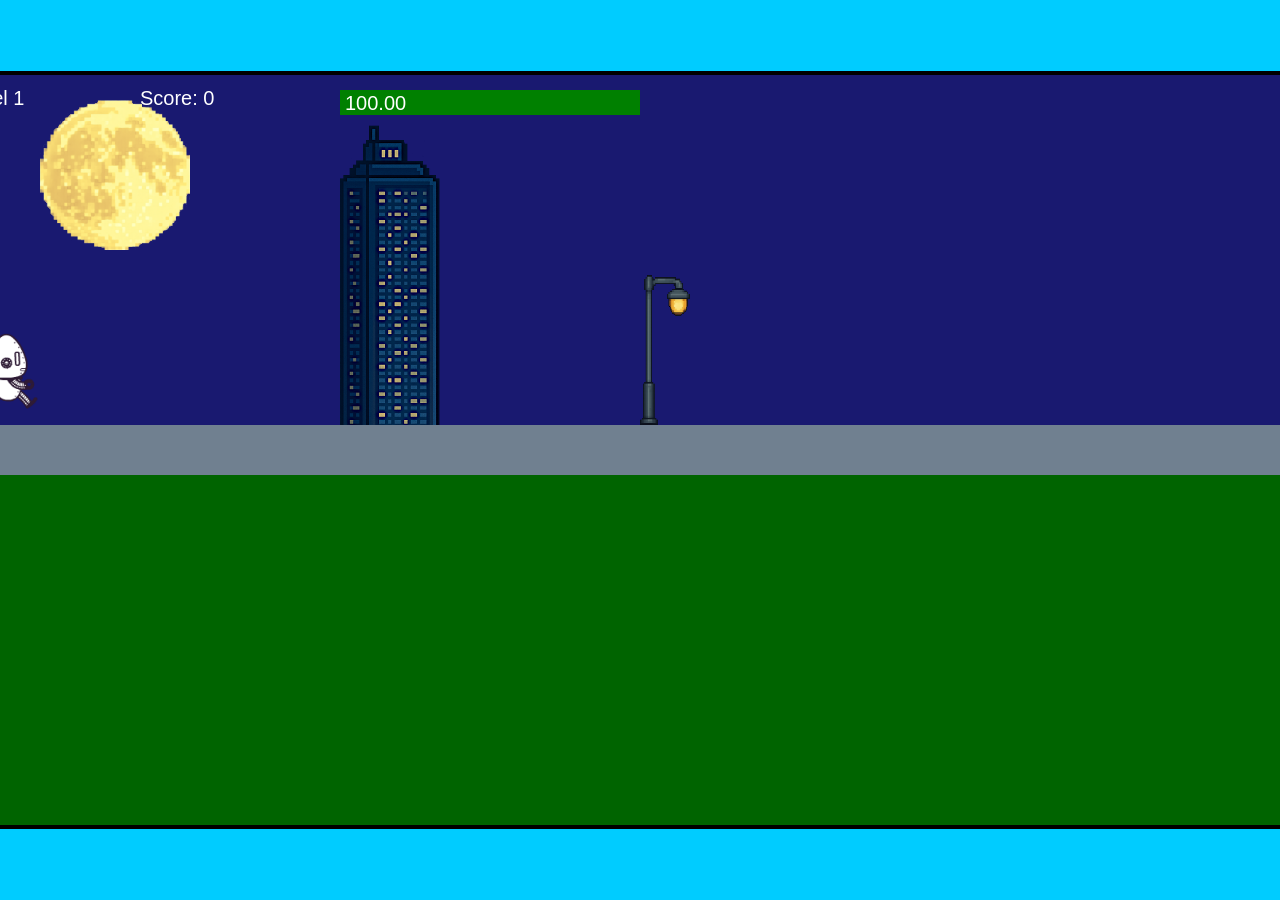
<file: fsd-projects/runtime/index.html>
<!DOCTYPE html>
<html lang="en">
  <head>
    <meta charset="UTF-8" />
    <meta name="viewport" content="width=device-width, initial-scale=1.0" />
    <title>Runtime Neo</title>
    <link rel="stylesheet" href="runtime.css" />
    <script src="https://code.jquery.com/jquery-3.1.0.js"></script>
    <script src="setup.js"></script>
    <script src="levels.js"></script>
    <script src="scenery.js"></script>
    <script src="student.js"></script>
    <script src="main.js"></script>
  </head>
  <body id="body">
    <canvas id="gameCanvas" width="1400" height="750"></canvas>
    <img id="player" src="images/halle.png" />
    <img id="projectile" src="images/projectile.png" />
    <img id="basicPlatform" src="images/interactable/basicPlatform.png" />
    <img id="spikes" src="images/interactable/spikes.png" />
    <img id="bug" src="images/interactable/bug.png" />
    <img id="healthUp" src="images/interactable/healthUp.png" />
    <img id="flag" src="images/interactable/flag.png" />
    <img id="moon" src="images/backgrounds/moon.png" />
    <img id="building" src="images/backgrounds/building.png" />
    <img id="lamp" src="images/backgrounds/lamp.png" />
  </body>
</html>
</file>
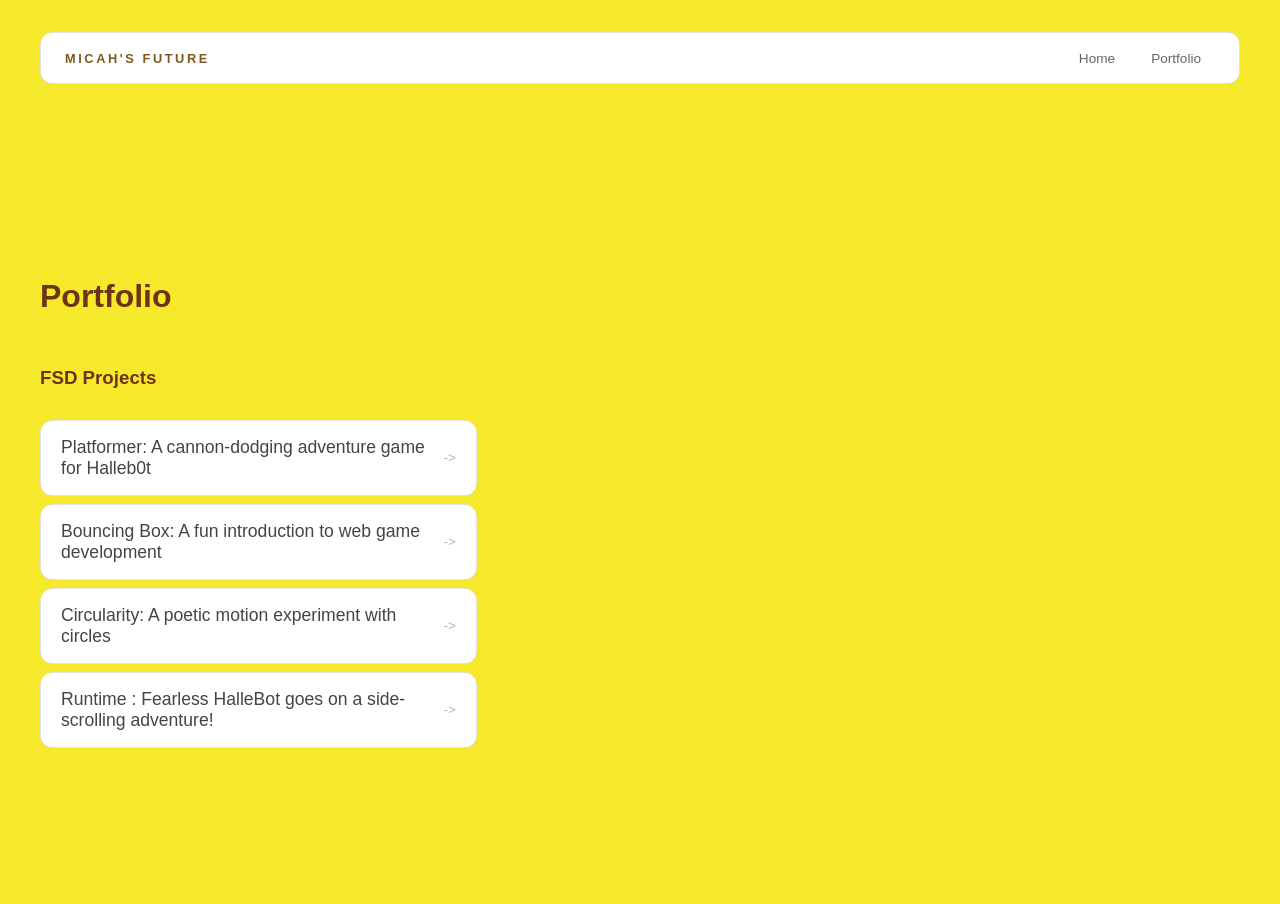
<file: portfolio.html>
<!DOCTYPE html>
<html>
  <head>
    <title>Micah's future</title>
    <link rel="stylesheet" href="style.css" />
  </head>

  <body>
    <!-- All content goes here -->
    <div id="all-contents">
      <nav>
 <h1>Micah's future</h1>
  <ul id="nav-ul">
    <li class="nav-li">
      <a href="index.html">Home</a>
    </li>
    <li class="nav-li">
      <a href="portfolio.html">Portfolio</a>
    </li>
   </ul>
  </nav>
      
      <main>
 <div class="content">
    <h1>Portfolio</h1>
    <h3>FSD Projects</h3>
    <ul id="portfolio">
   <li>
  <a href="fsd-projects/platformer/">Platformer: A cannon-dodging adventure game for Halleb0t</a>
</li>
<li>
  <a href="fsd-projects/bouncing-box/">Bouncing Box: A fun introduction to web game development</a>
</li>
<li>
  <a href="fsd-projects/circularity/">Circularity: A poetic motion experiment with circles</a>
</li>
<li>
 <a href="fsd-projects/runtime/">Runtime : Fearless HalleBot goes on a side-scrolling adventure!</a>
</li>

    </ul>
    <!--ASD Projects will go here-->
    </div>
  </main>
 </body>
</html>
</file>
<file: fsd-projects/runtime/runtime.css>
/* runtime.css */
/* Styles for Runtime Neo auto-runner game */

img {
  display: none;
}

#gameCanvas {
  position: absolute;
  border: 4px solid #000;
  top: 50%;
  left: 50%;
  transform: translate(-50%, -50%);
}

body {
  margin: 0;
  background-color: #00ccff;
  font-family: Arial, sans-serif;
  text-align: center;
  overflow: hidden;
}
</file>
<file: style.css>
* {
  box-sizing: border-box;
}

body {
  margin: 0;
  background: #f6e82a;
  color:#6e3316;
  font-family: "Helvetica Neue", Arial, sans-serif;
}

#all-contents {
  max-width: 1500px;
  min-height: 100vh;
  margin: 0 auto;
  padding: 32px 40px;
}

main {
  display: grid;
  grid-template-columns: minmax(220px, 1fr) minmax(420px, 1.6fr);
  align-items: center;
  min-height: calc(100vh - 160px);
  gap: clamp(32px, 5vw, 80px);
}

.sidebar {
  width: 100%;
}

.content {
  display: flex;
  flex-direction: column;
  align-items: flex-start;
  gap: 12px;
}

h2 {
  margin: 0;
  font-size: clamp(4rem, 10vw, 7rem);
  line-height: 0.9;
  font-weight: 900;
  letter-spacing: -0.04em;
  text-transform: uppercase;
  color:#6e3316;
}

.content > p {
  margin: 0;
  color:#6e3316;
  font-size: 0.9rem;
  text-transform: uppercase;
  letter-spacing: 0.15em;
  line-height: 1.4;
}


.content p {
  color:#695320(243, 237, 50);
}

#interests {
  margin-top: 32px;
  width: 100%;
}

#interests h3 {
  margin: 0 0 12px;
  font-size: 0.75rem;
  font-weight: 700;
  text-transform: uppercase;
  letter-spacing: 0.2em;
  color:#6e3316;
}

#interests ul {
  list-style: none;
  margin: 0;
  padding: 0;
  display: flex;
  flex-wrap: wrap;
  gap: 8px;
}

#interests li {
  color:#6e3316;
  font-size: 1rem;
  font-weight: 600;
  padding: 10px 20px;
  background: #fff;
  border: 1px solid #ddd;
  border-radius: 100px;
  transition:
    background 0.25s ease,
    color 0.25s ease,
    transform 0.25s ease;
  cursor: default;
}

#interests li:hover {
  background: #ebdfdf;
  color: #fff;
  border-color: #000;
  transform: translateY(-2px);
}
.sidebar-img {
  width: 100%;
  max-width: 760px;
  aspect-ratio: 3 / 4;
  object-fit: cover;
  display: block;
  border-radius: 16px;
  filter: grayscale(40%);
  box-shadow: 0 8px 30px rgba(0, 0, 0, 0.12);
  transition:
    filter 0.4s ease,
    transform 0.4s ease,
    box-shadow 0.4s ease;
}

.sidebar-img:hover {
  filter:grayscale(0%);
  transform: translateY(-4px);
  box-shadow: 0 16px 40px rgba(0, 0, 0, 0.18);
}
nav {
  display: flex;
  justify-content: space-between;
  align-items: center;
  margin-bottom: 48px;
  padding: 16px 24px;
  background: #fff;
  border: 1px solid #e0e0e0;
  border-radius: 12px;
}

nav h1 {
  margin: 0;
  font-size: 0.8rem;
  font-weight: 700;
  text-transform: uppercase;
  letter-spacing: 0.2em;
  color:#7e5822
}

#nav-ul {
  list-style: none;
  display: flex;
  gap: 8px;
  margin: 0;
  padding: 0;
}

.nav-li a {
  color: #666;
  text-decoration: none;
  font-size: 0.85rem;
  font-weight: 500;
  padding: 6px 14px;
  border-radius: 8px;
  transition:
    background 0.25s ease,
    color 0.25s ease;
}

.nav-li a:hover {
  background: #040404;
  color: #fbfbfb;
}
/* Portfolio styles */
.content h1 {
  color:#6e3316(113, 72, 32);
}

#portfolio {
  list-style: none;
  margin: 0;
  padding: 0;
  width: 100%;
  display: flex;
  flex-direction: column;
  gap: 8px;
}

#portfolio li {
  border-radius: 12px;
  overflow: hidden;
}

#portfolio a {
  display: flex;
  justify-content: space-between;
  align-items: center;
  text-decoration: none;
  color: #444;
  padding: 16px 20px;
  font-size: 1.1rem;
  font-weight: 500;
  background: #fff;
  border: 1px solid #e0e0e0;
  border-radius: 12px;
  transition: background 0.25s ease, color 0.25s ease, transform 0.25s ease;
}

#portfolio a:hover {
  background: #000;
  color: #fff;
  transform: translateX(4px);
}

#portfolio a::after {
  content: "->";
  font-size: 0.85rem;
  opacity: 0.4;
  transition: opacity 0.25s ease;
  white-space: nowrap;
}

#portfolio a:hover::after {
  opacity: 1;
}
</file>
